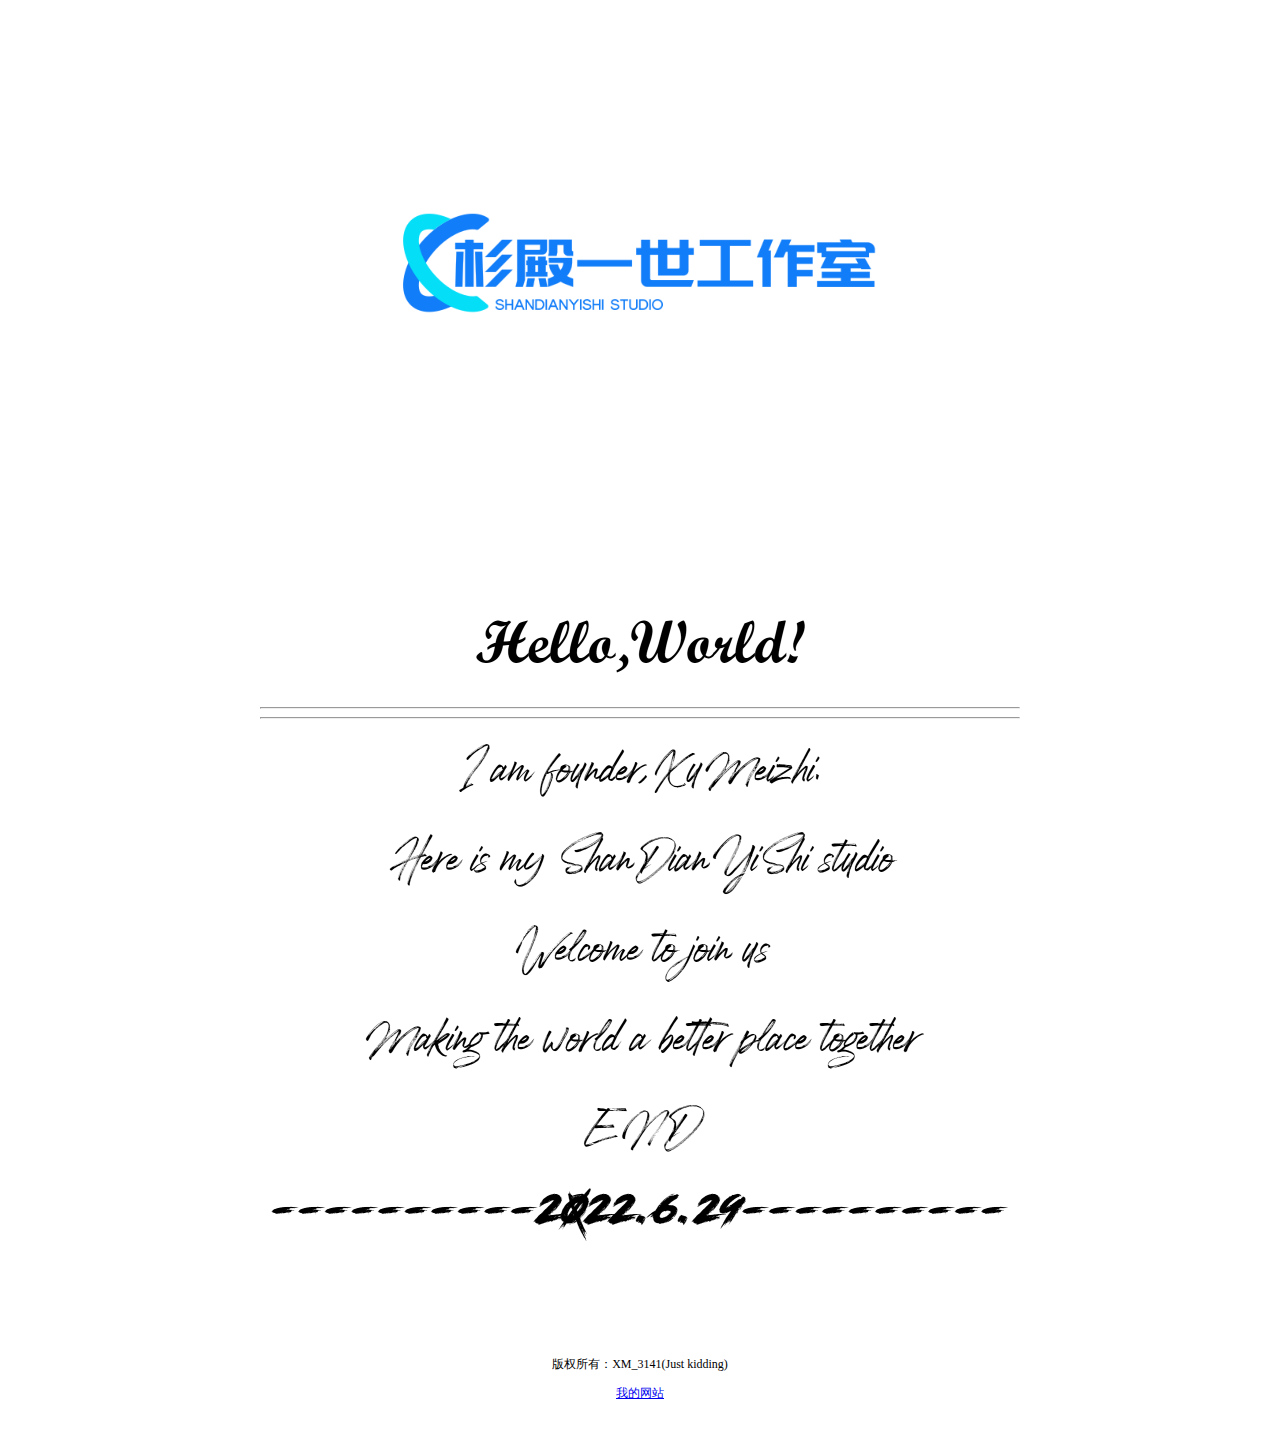
<file: index.html>
<!DOCTYPE html>

<html lang="zn-ch" xmlns="http://www.w3.org/1999/xhtml">
<head>
    <meta charset="utf-8" />
    <title>Shandianyishi Studio</title>
    <style type="text/css">
        .a {
            font-family: 'Script MT',serif;
        }

        .b {
            font-family: KaiTi_GB2312;
        }

        .c {
            font-family: "SimSun";
        }

        .d {
            font-family: "Road Rage";
        }

        .e {
            font-family: "Jengotan PERSONAL USE ONLY",serif;
        }
    </style>
</head>
<body style="margin:0;">
    <div style="
         background-color: #ffffff;
         text-align:center;
         padding:40px;
         ">
        <a href="https://github.com/XM3141/shandianyishi"><img alt="XM_3141" src="./img/XM3141logo.png" width="50%" height="30%"> </a>
    </div>
    <div style="
    max-width:760px;
    background-color: #ffffff;
    text-align:center;
    margin:40px auto;
    padding:15px;
    line-height:1.7;
    ">
        <a href="https://github.com/XM3141/shandianyishi"><img alt="0.txt" src="./img/0.png" width="100%" height="100%"></a>
        <hr><hr>
            <a href="https://github.com/XM3141/shandianyishi"><img alt="1" src="./img/1.png" width="100%" height="100%"> </a>
            <a href="https://github.com/XM3141/shandianyishi"><img alt="2" src="./img/2.png" width="100%" height="100%"> </a>
            <a href="https://github.com/XM3141/shandianyishi"><img alt="3" src="./img/3.png" width="100%" height="100%"> </a>
            <a href="https://github.com/XM3141/shandianyishi"><img alt="4" src="./img/4.png" width="100%" height="100%"> </a>
            <a href="https://github.com/XM3141/shandianyishi"><img alt="5" src="./img/5.png" width="100%" height="100%"> </a>
        <br>
        <a href="https://github.com/XM3141/shandianyishi"><img alt="6" src="./img/6.png" width="100%" height="100%"> </a>
    </div>
    <div style="
    background-color: #ffffff;
    text-align:center;
    padding:40px;
    font-size:12px;
    ">
        <p>版权所有：XM_3141(Just kidding)</p>
        <a href="https://github.com/XM3141/shandianyishi" target="_blank">我的网站</a>
</file>
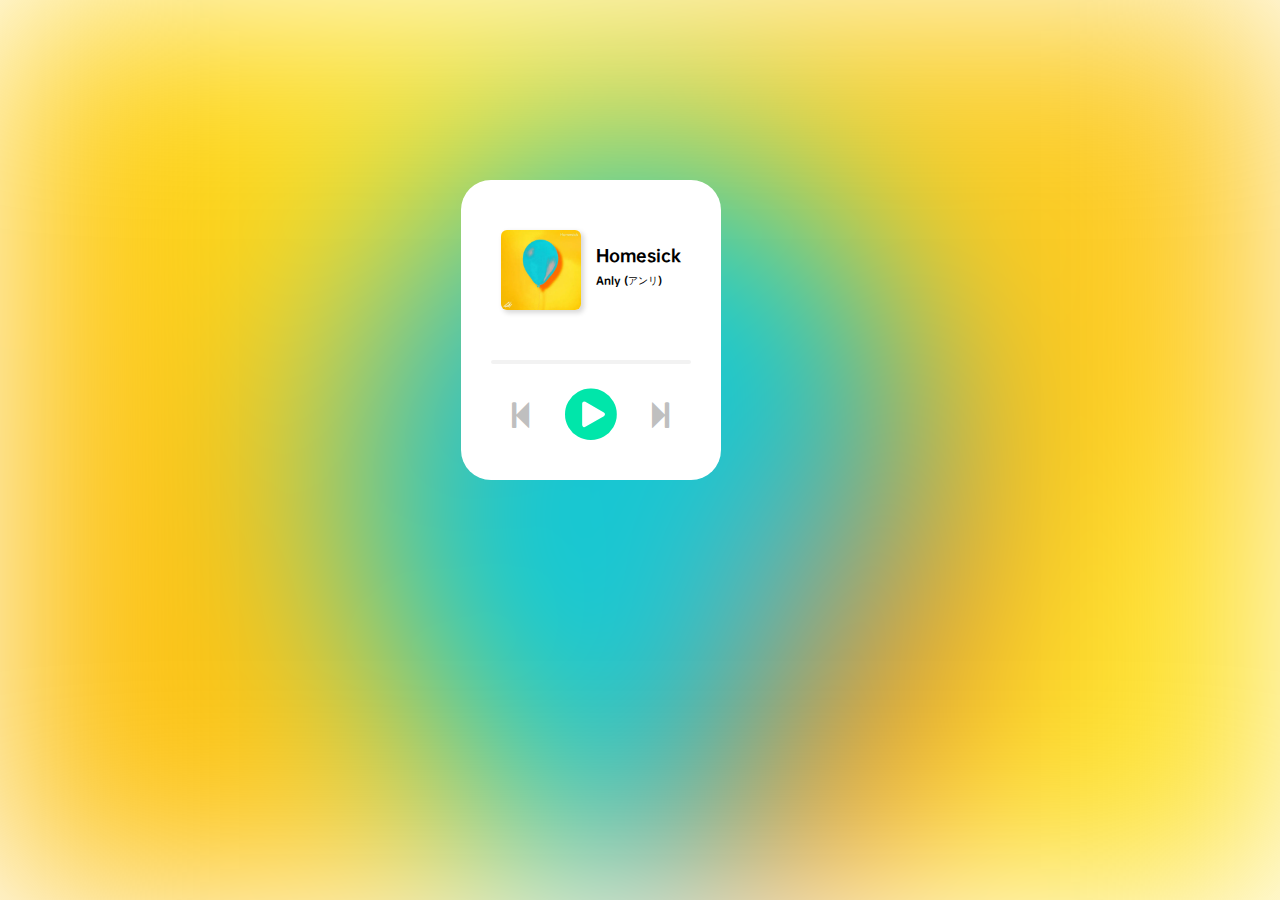
<file: music/QmLite.html>
<!DOCTYPE html>
<html>
  <head>
    <meta charset="utf-8" />
    <meta name="viewport" content="width=device-width, initial-scale=1" />
    <title>QmLite</title>
    <link rel="stylesheet" type="text/css" href="css/QmLite.css" />
    <link
      rel="stylesheet"
      type="text/css"
      href="font/font-awesome-4.7.0/css/font-awesome.min.css"
    />
  </head>
  <body>
    <audio id="music" src="music/Homesick.mp3"></audio>
    <div class="bg"><img id="bg_img" src="" /></div>
    <div class="content">
      <div class="info">
        <div class="info_left"><img id="song_img" src="" /></div>
        <div class="info_right">
          <div class="info_right_in">
            <p id="song_name"></p>
            <p id="singer"></p>
          </div>
        </div>
      </div>
      <div class="progress">
        <div id="progress_update" class="progress_update"></div>
      </div>
      <div class="fi">
        <a id="pre" href="#"><i class="fa fa-step-backward"></i></a>
        <a id="playon" href="#"><i class="fa fa-pause-circle"></i></a>
        <a id="playoff" href="#"><i class="fa fa-play-circle"></i></a>
        <a id="next" href="#"><i class="fa fa-step-forward"></i></a>
      </div>
    </div>
    <script type="text/javascript" src="js/QmLite.js"></script>
  </body>
</html>
</file>
<file: music/css/QmLite.css>
*{
	margin: 0;
	padding: 0;
	font-family: myfont;
}
@font-face{
	font-family: myfont;
	src: url('../font/OPPOSans-H.ttf');
}

.bg{
	position: absolute;
	left: 0;
	top: 0;
	width: 100%;
	height: 100%;
	z-index: -1;
	/*background: url(../pic/HomeSick.jpg);*/
	filter: blur(100px);
	background-size: 100% auto;
	background-repeat: no-repeat;
	overflow: hidden;
}
.bg img{
	position: absolute;
	width: 100%;
	height: auto;
}
.content{
	position: absolute;
	left: 36%;
	top: 20%;
	width: 260px;
	height: 300px;
	background: white;
	overflow: hidden;
	border-radius: 30px;
}
.info{
	width: 200px;
	height: 100px;
	margin: 0 auto;
	margin-top: 40px;
	margin-bottom: 40px;
/*	background: #999;*/
}
.info_left{
	width: 100px;
	height: 100px;
	/*background: skyblue;*/
	float: left;
}
.info_left img{
	width: 80px;
	height: 80px;
	margin: 10px;
	border-radius: 6px;
	box-shadow: 2.5px 2.5px 5px #d9d9d9;
}
.info_right{
	width: 100px;
	height: 100px;
	/*background: orange;*/
	float: right;
	overflow: hidden;
}
.info_right_in{
	width: 100%;
	height: 80px;
	padding-top: 10px;
	padding-bottom: 10px;
	/*background: red;*/
	overflow: hidden;
	display: flex;
	flex-direction: column;
	justify-content: center;
}
#song_name{
	width: 95px;
	white-space: normal;
	word-break: break-all;
	max-height: 60px;
	overflow: hidden;
	font-size: 16px;
	/*line-height: 30px;*/
	padding-left: 5px;
	/*background: gray;*/
}
#singer{
	width: 95px;
	overflow: hidden;
	max-height: 30px;
	font-size: 10px;
	line-height: 30px;
	padding-left: 5px;
	/*background: beige;*/
}
.progress{
	width: 200px;
	height: 4px;
	margin: 20px auto;
	background: #f2f2f2;
	overflow: hidden;
	border-radius: 12px;
}
.progress_update{
	width: 0%;
	height: 100%;
	border-radius: 12px;
	background: #00e6aa;
}
.fi{
	margin: 0 auto;
	width: 200px;
	height: 60px;
	background: white;
	display: flex;
	justify-content: space-between;
}
.fi a{
	display: inline-block;
	text-align: center;
	line-height: 60px;
	width: 60px;
	height: 60px;
}
.fi a:nth-of-type(1) i{
	font-size: 30px;
	color: #bfbfbf;vertical-align: middle;
}
.fi a:nth-of-type(2) i{
	font-size: 60px;
	color: #bfbfbf;vertical-align: middle;
}
.fi a:nth-of-type(2){
	display: none;
}
.fi a:nth-of-type(3) i{
	font-size: 60px;
	color: #00e6aa;vertical-align: middle;
}
.fi a:nth-of-type(4) i{
	font-size: 30px;
	color: #bfbfbf;vertical-align: middle;
}
</file>
